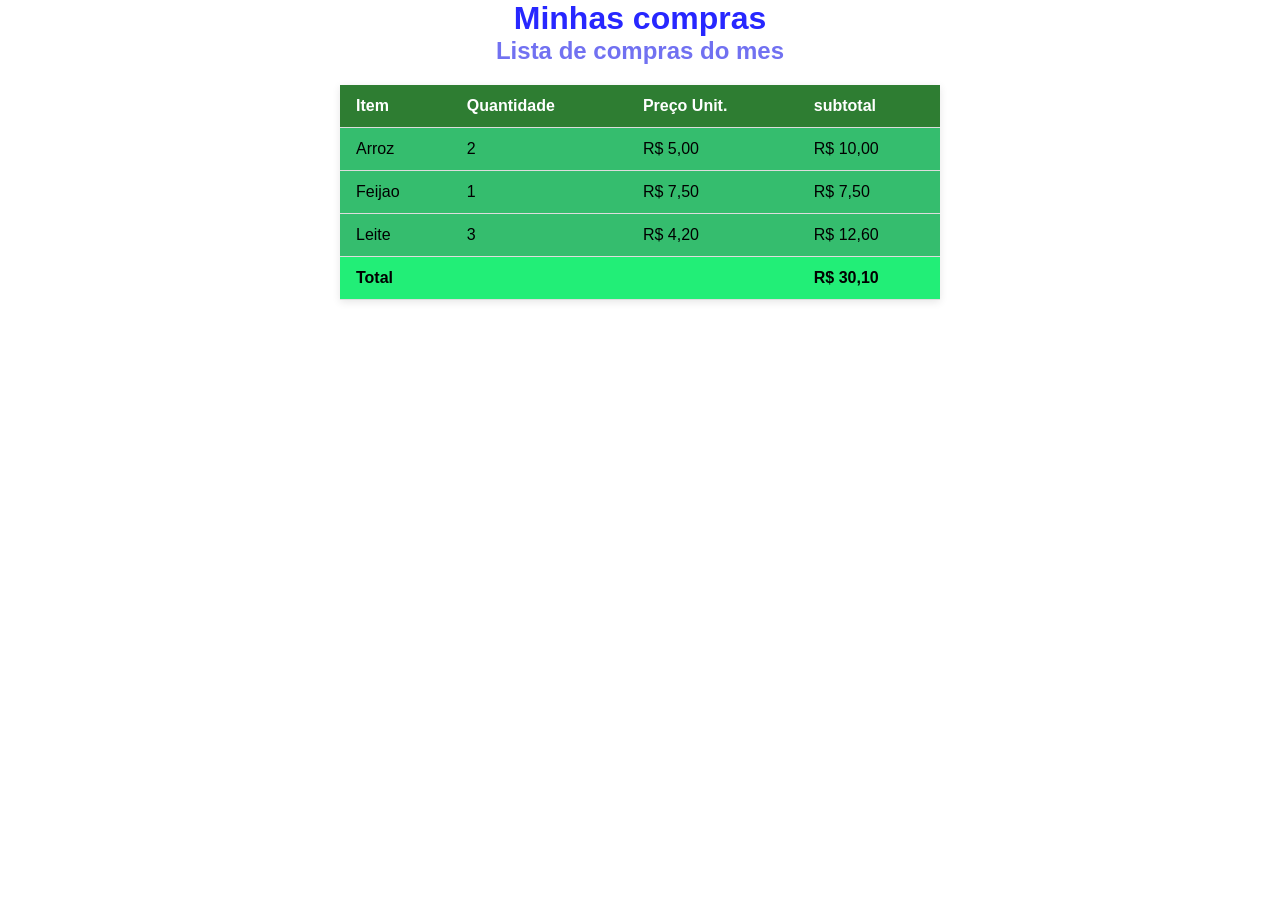
<file: AULA02/index.html>
<!DOCTYPE html>
<html lang="pt-br">
<head>
    <meta charset="UTF-8">
    <meta name="viewport" content="width=device-width, initial-scale=1.0">
    <title>Listas, tabelas e formularios</title>
    <link rel="stylesheet" href="style.css">
</head>
<body>
    <h1>Minhas compras</h1>
    <h2>Lista de compras do mes </h2>
    <table class="tabela-compras">
        <thead>
            <tr>
                <th>Item</th>
                <th>Quantidade</th>
                <th>Preço Unit.</th>
                <th>subtotal</th>
            </tr>
        </thead>
           <tbody>
            <tr>
                <td>Arroz</td>
                <td>2</td>
                <td>R$ 5,00</td>
                <td>R$ 10,00</td>
            </tr>
            <tr>
                <td>Feijao</td>
                <td>1</td>
                <td>R$ 7,50</td>
                <td>R$ 7,50</td>
            </tr>
             <tr>
                <td>Leite</td>
                <td>3</td>
                <td>R$ 4,20</td>
                <td>R$ 12,60</td>
             </tr>
           </tbody>
             <tfoot>
                <tr>
                    <td colspan="3">Total</td>
                    <td>R$ 30,10</td>
                </tr>
             </tfoot>
    </table>
</body>
</html>
</file>
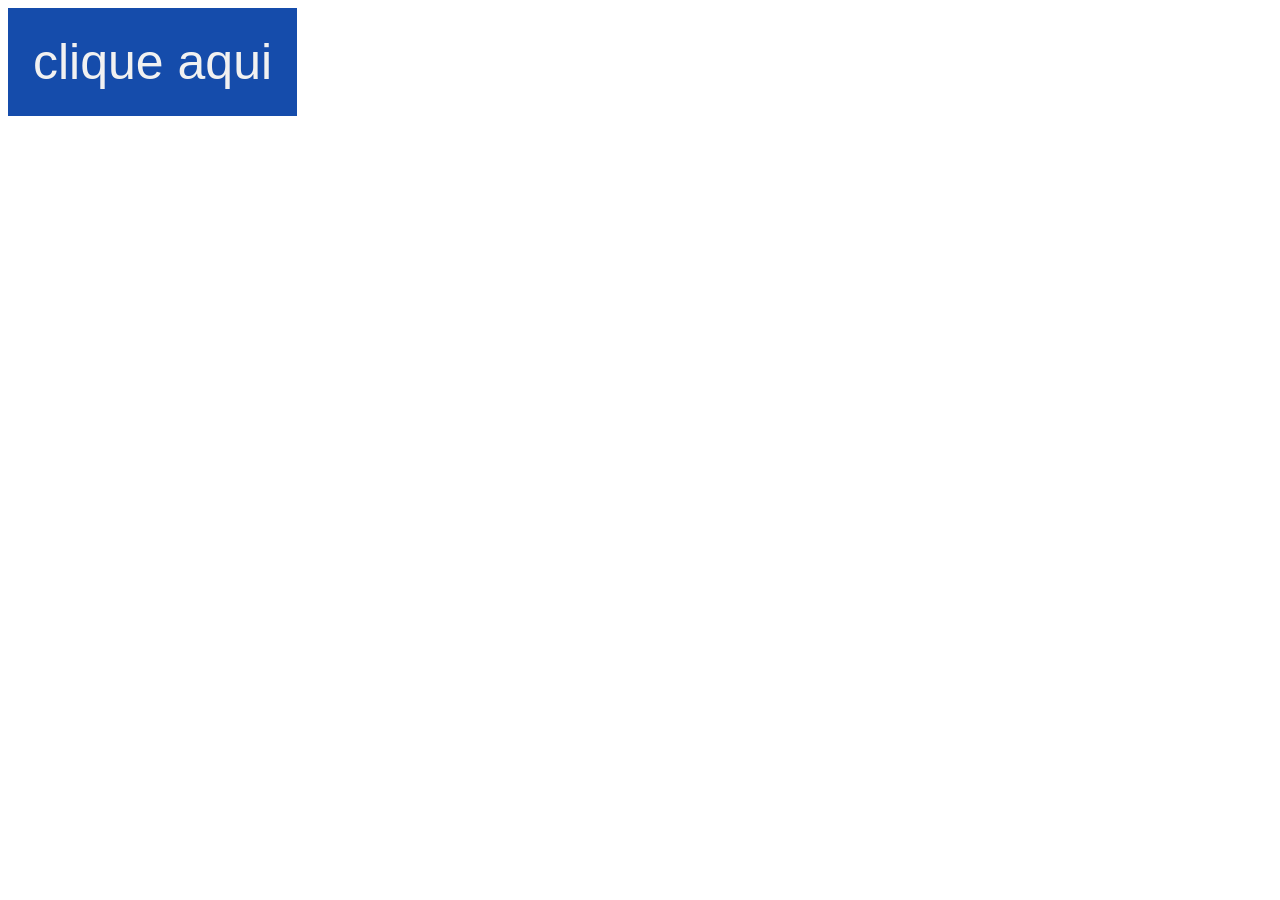
<file: AULA03/index.html>
<!DOCTYPE html>
<html lang="pt-br">
<head>
    <meta charset="UTF-8">
    <meta name="viewport" content="width=device-width, initial-scale=1.0">
    <title>JavaScript</title>
    <link rel="stylesheet" href="style.css">
</head>
<body>
    <button onclick="alert('Voce clicou no botao')">clique aqui</button>
</body>
</html>
</file>
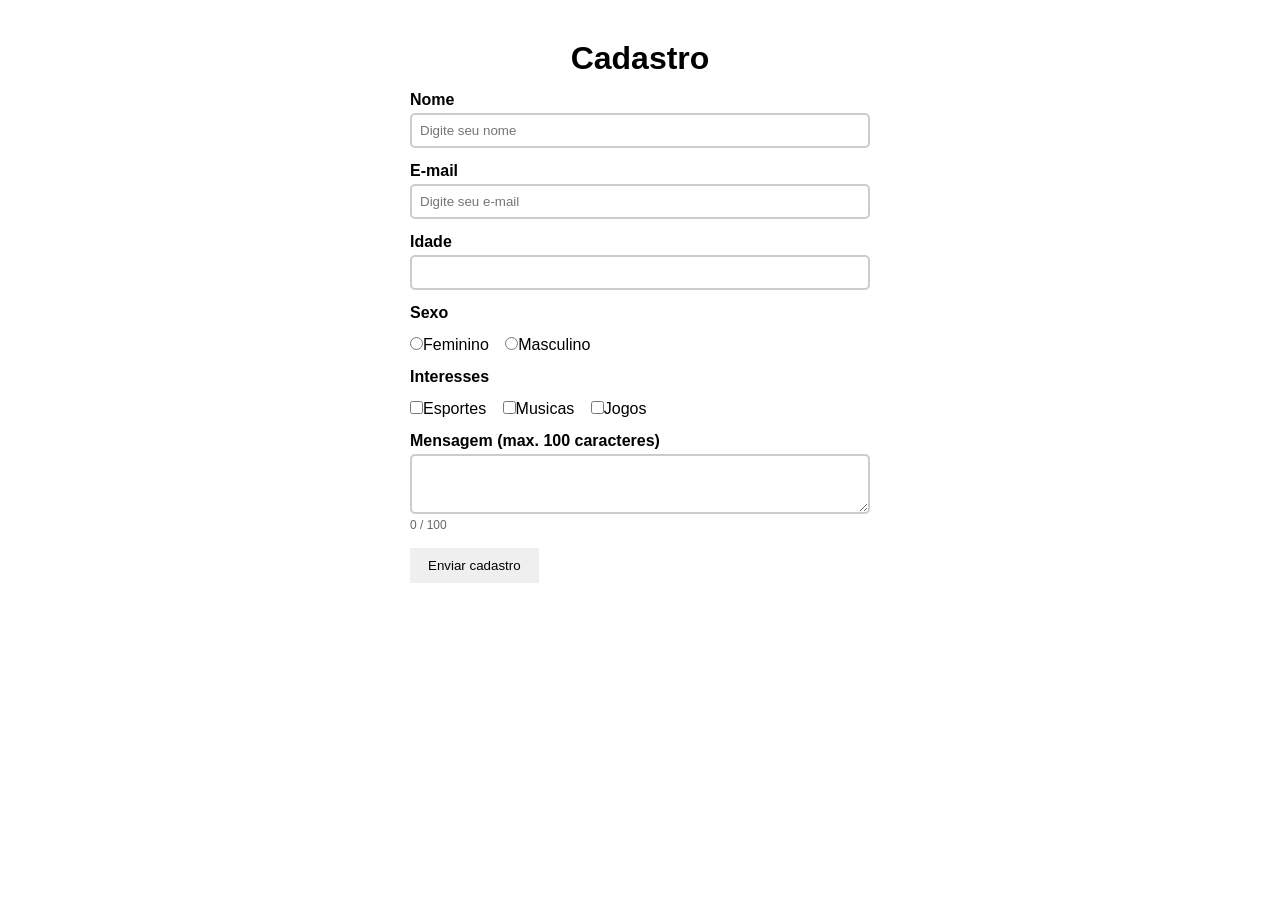
<file: DomForm/index.html>
<!DOCTYPE html>
<html lang="pt-br">
<head>
    <meta charset="UTF-8">
    <meta name="viewport" content="width=device-width, initial-scale=1.0">
    <title>Formulário DOM</title>
    <link rel="stylesheet" href="style.css">
</head>
<body>
    <h1>Cadastro</h1>
    <form id="formCadastro">
        <label for="nome">Nome</label>
        <input type="text" name="nome" id="nome" placeholder="Digite seu nome">

        <label for="email">E-mail</label>
        <input type="email" name="email" id="email" placeholder="Digite seu e-mail">

        <label for="idade">Idade</label>
        <input type="number" name="idade" id="idade" min="0" max="99">

        <label>Sexo</label>
        <div class="grupo-radio">
            <label><input type="radio" name="sexo" id="sexo" value="feminino">Feminino</label>
            <label><input type="radio" name="sexo" id="sexo" value="masculino">Masculino</label>
        </div>

        <label>Interesses</label>
        <div class="grupo-box">
            <label><input type="checkbox" name="interesses" id="esportes">Esportes</label>
            <label><input type="checkbox" name="interesses" id="musicas">Musicas</label>
            <label><input type="checkbox" name="interesses" id="jogos">Jogos</label>
        </div>

        <label for="mensagem">Mensagem (max. 100 caracteres)</label>
        <textarea id="mensagem" maxlength="100"></textarea>
        <div id="contador">0 / 100</div>

        <button type="submit">Enviar cadastro</button>
    </form>

    <div id="mensagem-envio"></div>

    <script src="script.js"></script>
</body>
</html>
</file>
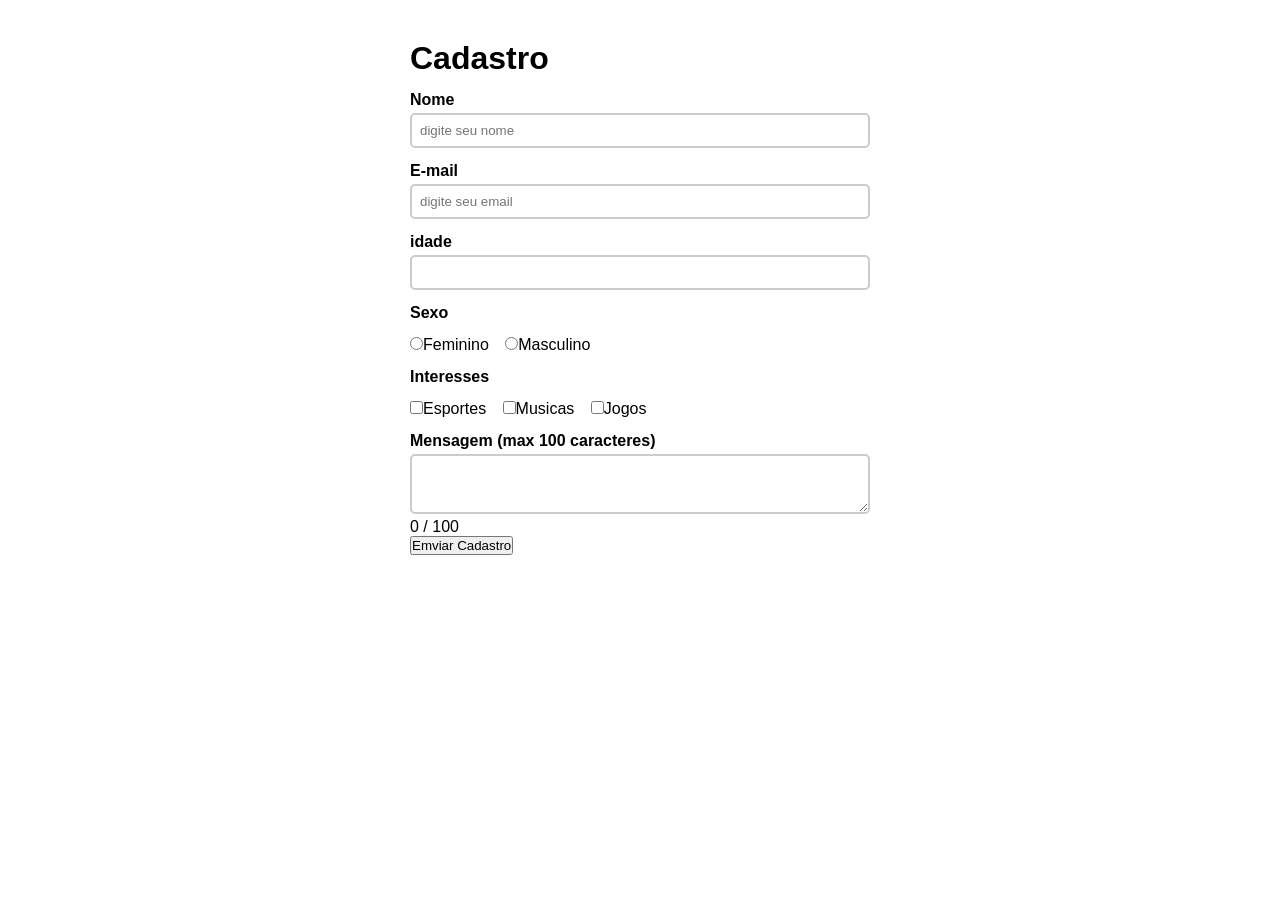
<file: FORMDOM/index.html>
<!DOCTYPE html>
<html lang="pt-br">
<head>
    <meta charset="UTF-8">
    <meta name="viewport" content="width=device-width, initial-scale=1.0">
    <title>Formulario DOM</title>
    <link rel="stylesheet" href="style.css">
</head>
<body>
    <h1>Cadastro</h1>
    <form  id="formcadastro">
    <label for="nome" >Nome</label>
    <input type="text" name="nome" id="nome" placeholder="digite seu nome">

    <label for="email">E-mail</label>
    <input type="email" name="email" id="email" placeholder="digite seu email">


  <label for="idade">idade</label>
  <input type="number" name="idade" id="idade" min="0" max="99">

  <label>Sexo</label>
  <div class="grupo-radio">
    <label><input type="radio" name="sexo" id="sexo" value="feminino">Feminino</label>
    <label><input type="radio" name="sexo" id="sexo" value="masculino">Masculino</label>
  </div>

  <label>Interesses</label>
  <div class="grupo-box">
    <label><input type="checkbox" name="Interesses" id="Interesses">Esportes</label>
    <label><input type="checkbox" name="Interesses" id="musica">Musicas</label>
    <label><input type="checkbox" name="Interesses" id="jogos">Jogos</label>
  </div>

  <label for="mensagem">Mensagem (max 100 caracteres)</label>
  <textarea id="mensagem" maxlength="100"></textarea>
  <div id="contador">0 / 100</div>

  <button type="submit">Emviar Cadastro</button>
</form>
</body>
</html>
</file>
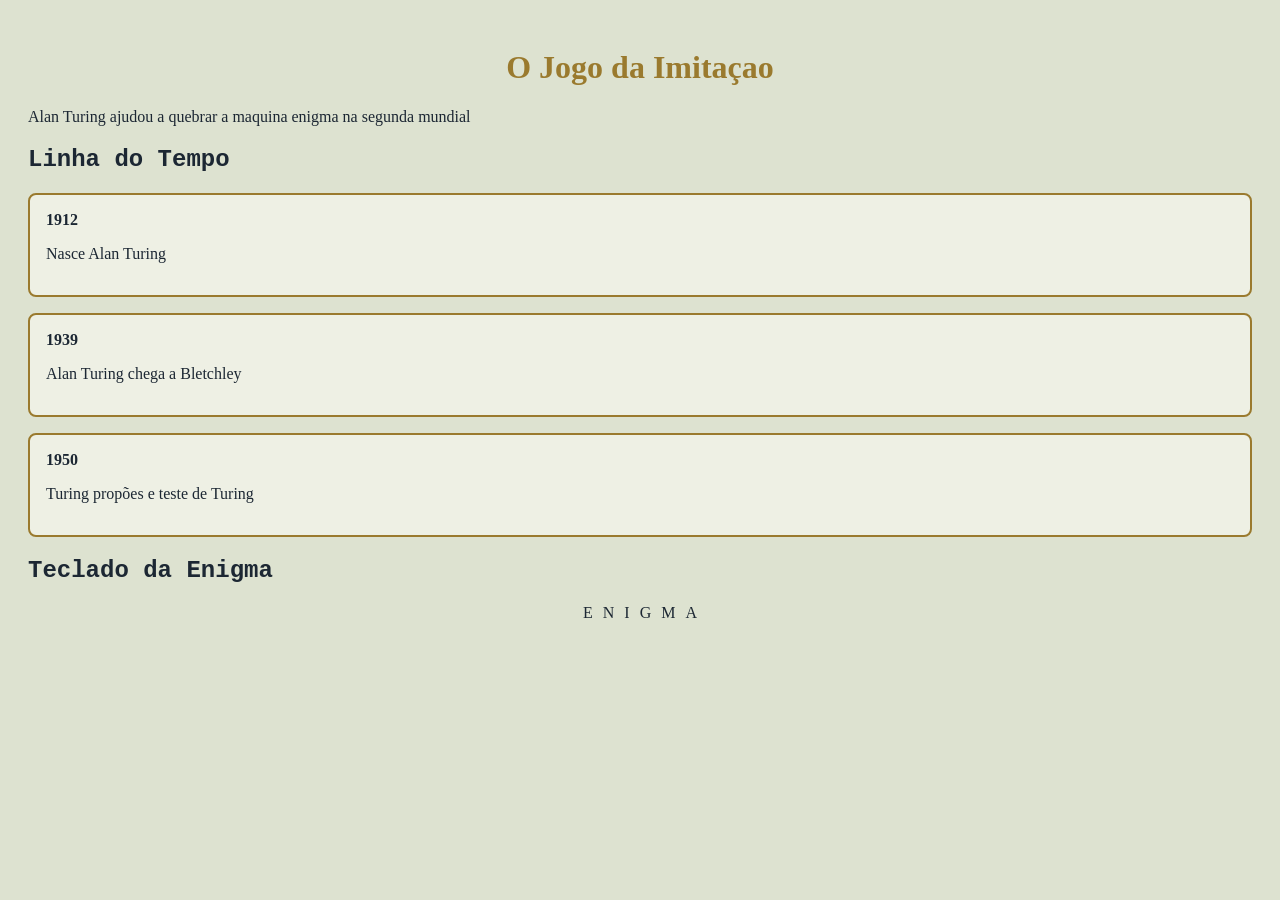
<file: JogoDaImitação/index.html>
<!DOCTYPE html>
<html lang="pt-br">
<head>
    <meta charset="UTF-8">
    <meta name="viewport" content="width=device-width, initial-scale=1.0">
    <title>Jogo da Imitação</title>
    <link rel="stylesheet" href="style.css">
</head>
<body>
    <h1>O Jogo da Imitaçao</h1>
    <p>Alan Turing ajudou a quebrar a maquina enigma na segunda mundial</p>
    <h2>Linha do Tempo</h2>
      <div class="cartao"><strong>1912</strong><p>Nasce Alan Turing</p></div>
      <div class="cartao"><strong>1939</strong><p>Alan Turing chega a Bletchley</p></div>
      <div class="cartao"><strong>1950</strong><p>Turing propões e teste de Turing </p></div>

      <h2>Teclado da Enigma</h2>
      <div class="teclado">
          <span class="teclado">E</span>
          <span class="teclado">N</span>
          <span class="teclado">I</span>
          <span class="teclado">G</span>
          <span class="teclado">M</span>
          <span class="teclado">A</span>
      </div>
</body>
</html>
</file>
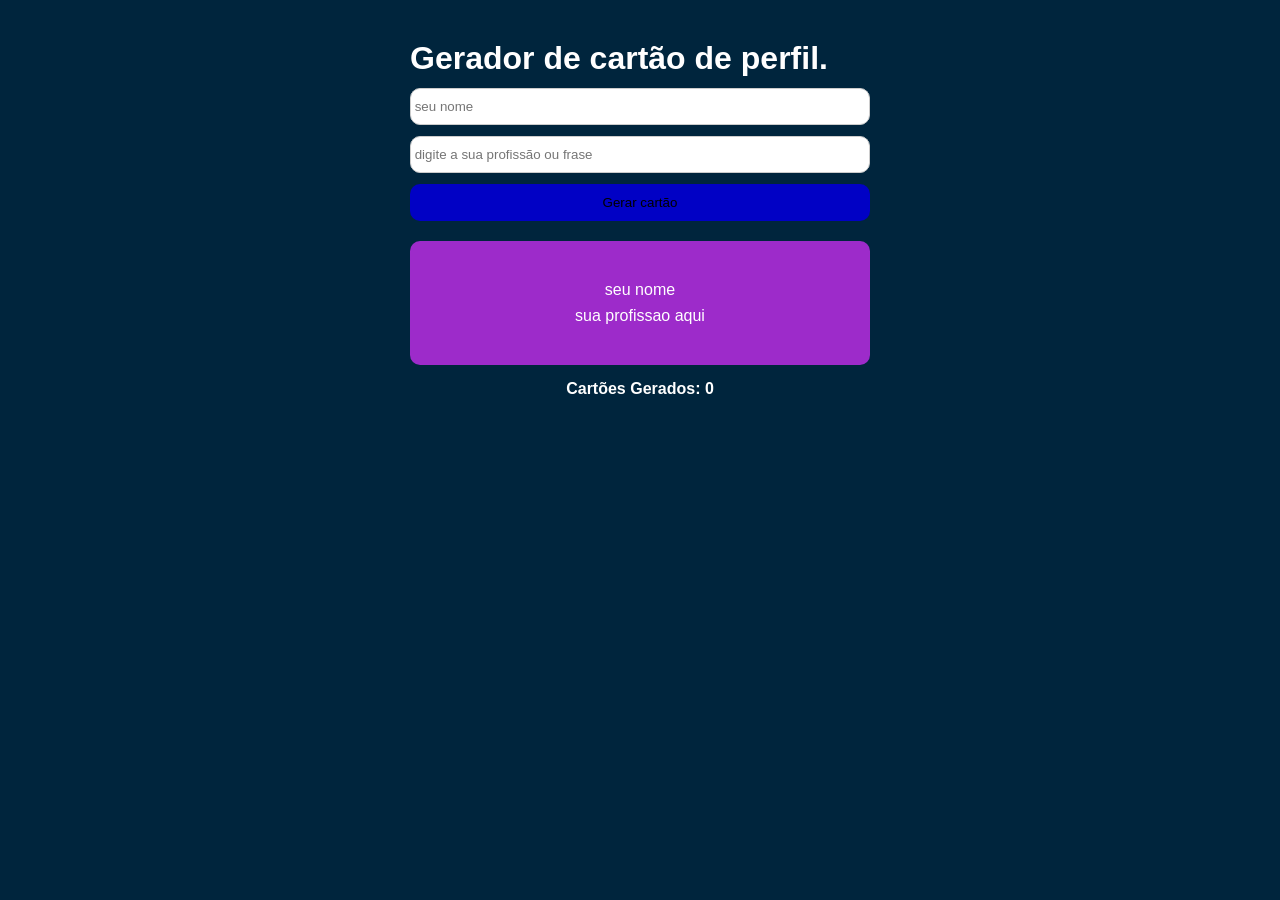
<file: FORMDOM/Projeto1/index.html>
<!DOCTYPE html>
<html lang="en">
<head>
    <meta charset="UTF-8">
    <meta name="viewport" content="width=device-width, initial-scale=1.0">
    <title>projeto 1</title>
    <link rel="stylesheet" href="style.css">
</head>
<body>
    <div class="Gerador">
        <h1>Gerador de cartão de perfil.</h1>
        <input type="text" name="nome" id="nome" placeholder=" seu nome">
        <input type="text" name="profissão" id="profissão" placeholder=" digite a sua profissão ou frase">
        <button type="submit">Gerar cartão</button>
    </div>
    <div class="gerar">
        <span class="nome">seu nome</span>
        <span class="profissao">sua profissao aqui</span>
    </div>
    <h4 class="cartoesGerados">Cartões Gerados: 0</h4>
</body>
</html>
</file>
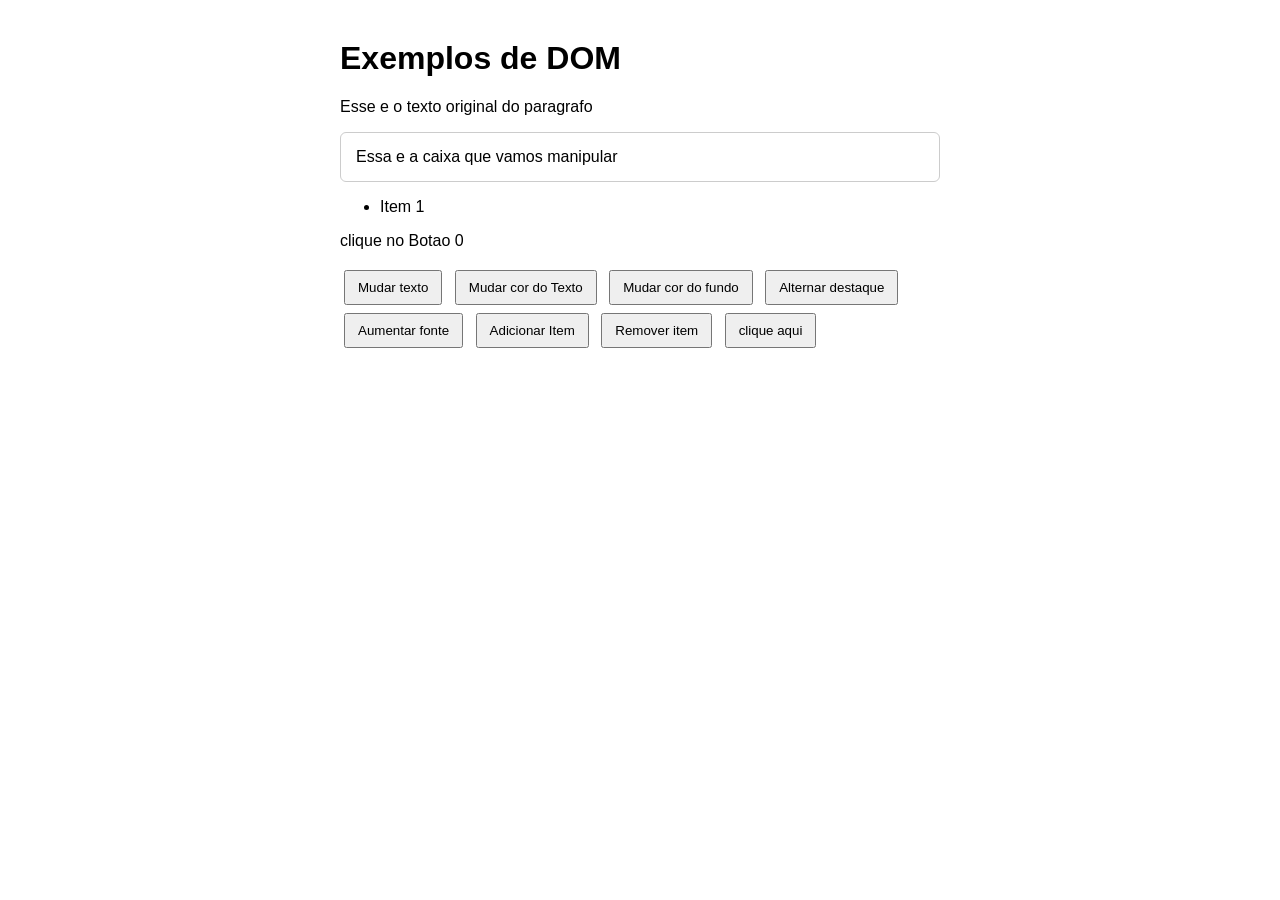
<file: AULA03/dom.html>
<!DOCTYPE html>
<html lang="en">
<head>
    <meta charset="UTF-8">
    <meta name="viewport" content="width=device-width, initial-scale=1.0">
    <title>DOM em JavaScript</title>
    <link rel="stylesheet" href="dom.css">
</head>
<body>
    <h1 id="titulo">Exemplos de DOM</h1>
    <p id="paragrafo">Esse e o texto original do paragrafo</p>
    <div id="caixa">Essa e a caixa que vamos manipular</div>
    <ul>
        <li>Item 1</li>
    </ul>

    <p>clique no Botao <span id="contador">0</span></p>

    <button id="btnTexto">Mudar texto</button>
    <button id="btnCor">Mudar cor do Texto</button>
    <button id="btnFundo">Mudar cor do fundo</button>
    <button id="btnDestaque">Alternar destaque</button>
    <button id="btnFonte">Aumentar fonte</button>
    <button id="btnAdicionar">Adicionar Item</button>
    <button id="btnRemover">Remover item</button>
    <button id="btnContador">clique aqui</button>

    <script src="script.js"></script>
</body>
</html>
</file>
<file: AULA02/style.css>
*{
    margin: 0;
    padding: 0;
    box-sizing: border-box;
}

h1{
    text-align: center;
    font-family: Arial, Helvetica, sans-serif;
    color: rgba(0, 0, 255, 0.849);
}

h2{
    text-align: center;
    font-family: Arial, Helvetica, sans-serif;
    color: rgb(113, 113, 241);
}

.tabela-compras {
    width: 100%;
    max-width: 600px;
    border-collapse: collapse;
    font-family: Arial, Helvetica, sans-serif;
    margin: 20px auto;
    box-shadow: 0 2px 8px rgba(0, 0, 0, 0.1);
}

.tabela-compras th, .tabela-compras td {
    padding: 12px 16px ;
    text-align: left;
    border-bottom: 1px solid #ddd;
}

.tabela-compras thead {
    background-color: #2e7d32;
    color: white;

}

.tabela-compras td{
    background-color: rgba(23, 179, 88, 0.867);
}

/*.tabela-compras tbody tr:nth-child(even){
    background-color: #f2f2f2;
}*/



.tabela-compras tbody tr:hover{
    background-color: #f5e8e9;
}


.tabela-compras tfoot td{
    font-weight: bold;
    background-color: #2e7;
}
</file>
<file: AULA03/style.css>
button {
    background-color: #154cab;
    color: #f1f1f1;
    font-size: 50px;
    padding: 25px;
    border: none;
}
</file>
<file: DomForm/style.css>
* {
    margin: 0;
    padding: 0;
    box-sizing: border-box;
}

body {
    font-family: Arial, Helvetica, sans-serif;
    max-width: 500px;
    margin: 40px auto;
    padding: 0 20px;
}

h1 {
    text-align: center;
}

label {
    display: block;
    margin-top: 14px;
    font-weight: bold;
}

input[type="text"], input[type="email"], input[type="number"], textarea {
    width: 100%;
    padding: 8px;
    margin-top: 4px;
    box-sizing: border-box;
    border: 2px solid #cccccc;
    border-radius: 5px;
}

textarea {
    resize: vertical;
    height: 60px;
}

.grupo-radio label, .grupo-box label {
    font-weight: normal;
    display: inline-block;
    margin-right: 12px;
}

.foco {
    border-color: #4a90d9 !important;
    background-color: #f0f7ff;
}

.erro {
    border-color: #d64545 !important;
}

#contador {
    font-size: 12px;
    color: #666;
}

#mensagem-envio {
    margin-top: 16px;
    padding: 10px;
    border-radius: 4px;
    display: none;
}

#mensagem.sucesso {
    background-color: #f9f9c9;
    color: #256b25;
    display: block;
}

#mensagem.falha {
    background-color: #f9f9c9;
    color: #8a2222;
    display: block;
}

button {
    margin-top: 16px;
    padding: 10px 18px;
    cursor: pointer;
    border: none;
}

button:hover {
    background-color: #2f31bd;
    color: white;
}
</file>
<file: FORMDOM/style.css>
*{
    margin: 0;
    padding: 0;
    box-sizing: border-box;
}

body {
    font-family: Arial, Helvetica, sans-serif;
    max-width: 500px;
    margin: 40px auto;
    padding: 0 20px;
}

label{
    display: block;
    margin-top: 14px;
    font-weight: bolder;

}

input[type="text"], input[type="email"], input[type="number"], textarea {
   width: 100%;
   padding: 8px;
   margin-top: 4px;
   box-sizing: border-box;
   border: 2px solid #cccccc;
   border-radius: 5px;
}

textarea{
    resize: vertical;
    height: 60px;
}

.grupo-radio label, .grupo-box label {
    font-weight: normal;
    display: inline-block;
    margin-right: 12px;
}

.foco {
    border-color: #cccccc;
    
}
</file>
<file: JogoDaImitação/style.css>
body {
    background-color: #dde2d0;
    color: #1c2733;
    font-family: Georgia, 'Times New Roman', Times, serif;
    padding: 20px;
}

h1 {
    color: #9a7a2e;
    text-align: center;
}

h2 {
    font-family: 'Courier New', Courier, monospace;
}

.cartao {
    background-color: #eef0e4;
    border: 2px solid #9a7a2e;
    border-radius: 8px;
    padding: 16px;
    margin-bottom: 16px;
    transition: background-color 0.99s;
}

.cartao:hover {
    background-color: #ffc94d;
}

.teclado {
    display: flex;
    gap: 10px;
    justify-content: center;
}

.tecla {
    width: 50px;
    height: 50px;
    background-color: #232a31;
    color: #fff;
    border-radius: 50%;
    text-align: center;
    line-height: 50px;
    transition: background-color 0.5s;
}

.tecla:hover {
    background-color: #ffc94d;
    color: #000;
}
</file>
<file: FORMDOM/Projeto1/style.css>
*{
    margin: 0;
    padding: 0%;
    box-sizing: border-box;
}
 body {
   background-color: #00253d;
   font-family: Arial, Helvetica, sans-serif;
   max-width: 500px;
   margin: 40px auto;
   padding: 0 20px;
 }
 input {
    width: 100%;
    margin-top: 11px;
    border-radius: 10px;
    height: 37px;
    border: 1px solid #ccc;
 }

 h1 {
    color: white;
    font-style: 20px;
    font-weight: bold;
 }
 
button {
      width: 100%;
    margin-top: 11px;
    border-radius: 10px;
    height: 37px;
    background-color: rgb(1, 1, 197);
    border: none;
    cursor: pointer;

}

.cartoesGerados {
    text-align: center;
    margin-top: 15px;
    color: white;
}

.gerar {
    background-color: rgb(157, 43, 202);
    padding: 40px;
    margin-top: 20px;
    border-radius: 10px;
}

.nome {
    display: block;
    font-family: Arial, Helvetica, sans-serif;
    text-align: center;
    color: white ;
}

.profissao {
    display: block;
     margin-top: 8px;
     text-align: center;
     color: white;
}

button:hover {
    background-color: rgb(3, 3, 233);
     
}
</file>
<file: AULA03/dom.css>
body {
    font-family: Arial, Helvetica, sans-serif;
    max-width: 600px;
    margin: 40px auto;
    padding: 0 20px;
}

#caixa {
    padding: 15px;
    border: 1px solid #ccc;
    border-radius: 6px;
    margin-top: 10px; 
}

button {
    margin: 4px;
    padding: 8px 12px;
    cursor: pointer;
    
}
</file>
